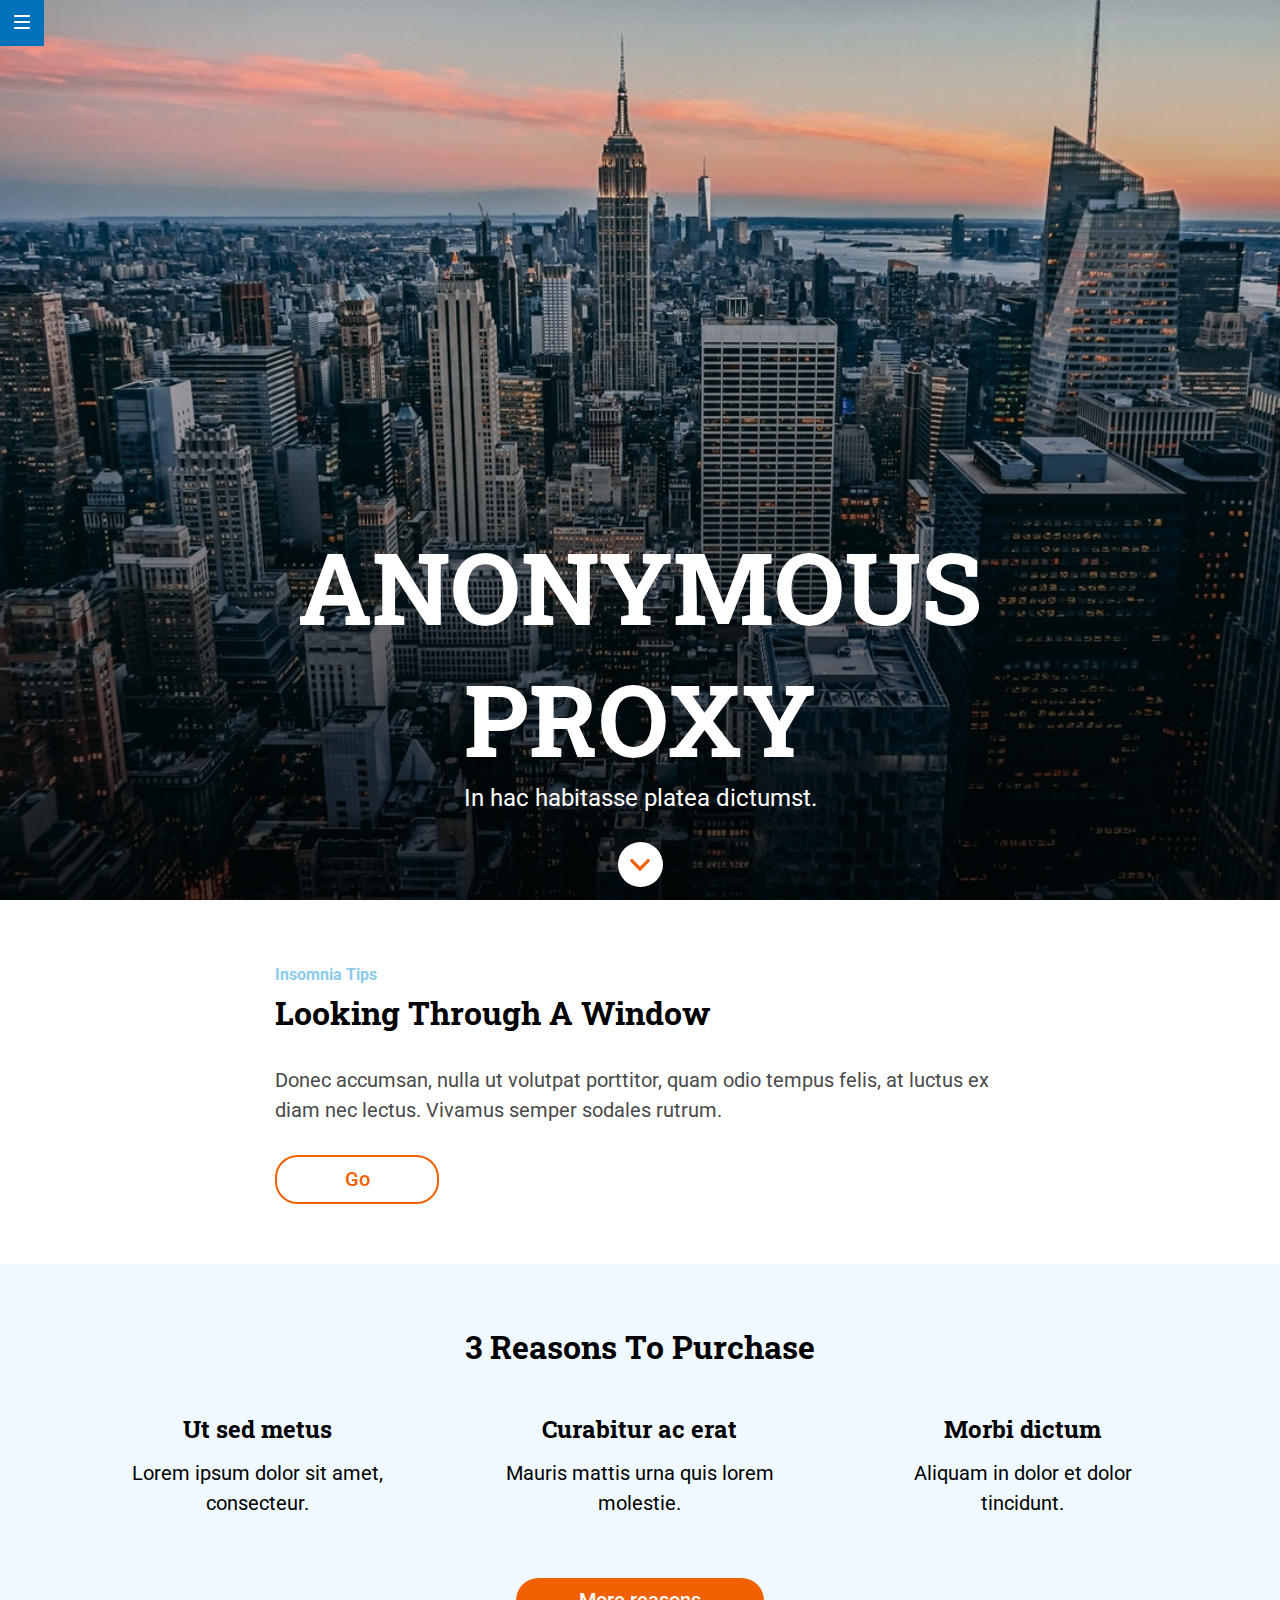
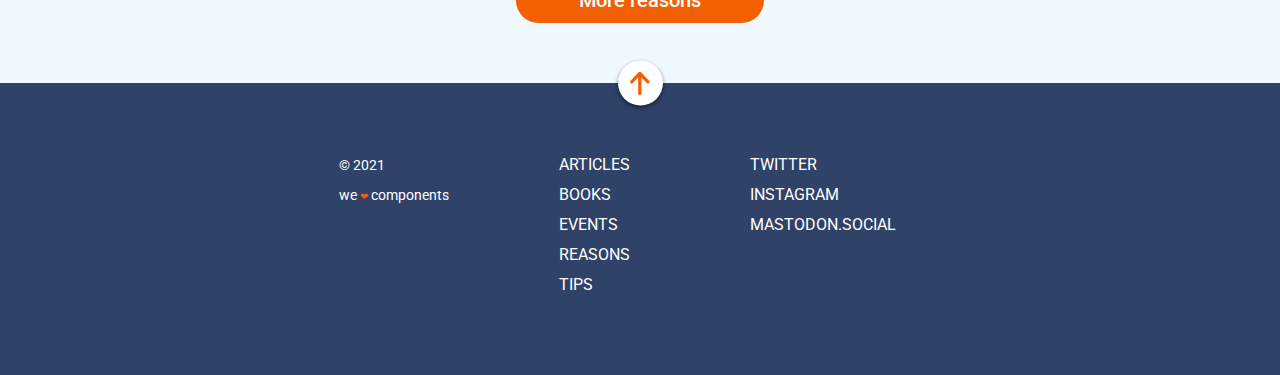
<file: docs/index.html>
<!DOCTYPE html>
<html lang="es">

<head>
  <meta charset="UTF-8" />
  <meta name="viewport" content="width=device-width, initial-scale=1" />
  <title>Evaluación módulo 1</title>
  <link rel="stylesheet" href="./assets/css/main.css">
  <style>

  </style>

</head>

<body>
  <header id="header" class="header">
      <nav><a href="https://adalab.es" class="burger"><img src="./assets/images/ico-menu.svg" alt="menu buttom"></a></nav>
      <h1 class="headertitle">Anonymous proxy</h1>
      <p class="headertext">In hac habitasse platea dictumst.</p>
      <div class="circle">
          <div class="scroll"><a href="./index.html#reasons"><img src="./assets/images/ico-scroll-down.svg"
                      class="scrollarrow" alt="scroll down arrow"></a>
          </div>
      </div>
  </header>
  <main>
    <section class="looking">
        <h2 class="insomnia">Insomnia tips</h2>
        <h3 class="titlelooking">Looking through a window</h3>
        <p class="textlooking">Donec accumsan, nulla ut volutpat porttitor, quam odio tempus felis, at luctus ex diam nec
            lectus. Vivamus semper
            sodales rutrum.</p>
        <div class="boxgo"><a href="#" class="gobuttom">Go</a></div>
    </section>
    <section id="reasons" class="reasons">
        <h2 class="titlereasons">3 reasons to purchase</h2>
        <div class="row2">
            <article>
                <h3 class="titlereason">Ut sed metus</h3>
                <p class="textreason">Lorem ipsum dolor sit amet, consecteur.</p>
            </article>
        </div>
        <div class="row3">
            <article>
                <h3 class="titlereason">Curabitur ac erat</h3>
                <p class="textreason">Mauris mattis urna quis lorem molestie.</p>
            </article>
        </div>
        <div class="row4">
            <article>
                <h3 class="titlereason">Morbi dictum</h3>
                <p class="textreason">Aliquam in dolor et dolor tincidunt.</p>
            </article>
        </div>
        <div class="row5"><a href="#" class="morebuttom">More reasons</a></div>
    </section>
  </main>
  <footer class="footer">
      <section class="circle2">
          <div class="arrow"><a href="./index.html#header"><img src="./assets/images/ico-arrow.svg" class="footerarrow"
                      alt="scroll up arrow"></a>
          </div>
      </section>
      <section class="textfooter">
          <nav class="navfooter">
              <ul class="menuarticles">
                  <li><a class="articles" href="https://adalab.es">Articles</a>
                  <li><a class="articles" href="https://adalab.es">Books</a>
                  <li><a class="articles" href="https://adalab.es">Events</a></li>
                  <li><a class="articles" href="https://adalab.es">Reasons</a>
                  <li><a class="articles" href="https://adalab.es">Tips</a></li>
              </ul>
              <ul class="menusmm">
                  <li><a class="smm" href="https://adalab.es">Twitter</a>
                  <li><a class="smm" href="https://adalab.es">Instagram</a>
                  <li><a class="smm" href="https://adalab.es">Mastodon.social</a></li>
              </ul>
          </nav>
          <section class="welove">
              <div class="copy">&copy; 2021</div>
              <small class="small">We <span class="heart">❤︎</span> components</small>
          </section>
      </section>

  </footer>
</body>

</html>
</file>
<file: docs/assets/css/main.css>
@import url("https://fonts.googleapis.com/css2?family=Roboto+Slab:wght@700&family=Roboto:wght@400;500&display=swap");*{margin:0;padding:0;font-size:10px}ul{list-style:none}a{text-decoration:none}.header{display:block;background:linear-gradient(to bottom, rgba(0,0,0,0), rgba(0,0,0,0.5)),url(../images/cover.jpg);background-repeat:no-repeat;background-position:center top;background-size:cover;height:100vh;display:flex;flex-direction:column;justify-content:flex-end}.header .burger{background-color:#0271bc;position:fixed;padding:1.5rem 1.4rem 1.5rem;top:0}.header .headertitle{font-size:4.2rem;text-align:center;line-height:5.5rem;color:white;text-transform:uppercase;font-family:"Roboto Slab",serif;padding-bottom:1rem;word-spacing:100vw}@media (min-width: 768px){.header .headertitle{font-size:8rem;line-height:10.6rem;padding-bottom:2rem}}@media (min-width: 1024px){.header .headertitle{font-size:10rem;line-height:13.2rem;padding-bottom:0}}.header .headertext{font-family:"Roboto",sans-serif;color:white;font-size:1.6rem;text-align:center;padding-bottom:4.5rem}@media (min-width: 768px){.header .headertext{font-size:2.4rem;padding-bottom:3rem}}.header .circle{display:flex;justify-content:center;align-items:center;padding-bottom:5.3rem}@media (min-width: 768px){.header .circle{padding-bottom:4.5rem}}@media (min-width: 1024px){.header .circle{padding-bottom:1.3rem}}.header .circle .scroll{height:4.5rem;width:4.5rem;background-color:white;border-radius:5rem;display:flex;justify-content:center;align-items:center}.header .circle .scroll .scrollarrow{height:1.17rem;width:2rem;padding-top:1.8rem;padding-bottom:1.53rem}.looking{padding:3rem 1.5rem}@media (min-width: 768px){.looking{padding:3rem 3.9rem}}@media (min-width: 1024px){.looking{padding:6rem 27.5rem}}.looking .insomnia{color:#8ccbea;font-size:1.4rem;font-family:"Roboto",sans-serif;line-height:3rem;text-transform:capitalize}@media (min-width: 1024px){.looking .insomnia{font-size:1.6rem}}.looking .titlelooking{font-family:"Roboto Slab",serif;font-size:2.4rem;line-height:3rem;padding-bottom:1.5rem;text-transform:capitalize}@media (min-width: 768px){.looking .titlelooking{font-size:2.6rem;line-height:4.5rem;padding-bottom:3rem}}@media (min-width: 1024px){.looking .titlelooking{font-size:3.2rem;line-height:4.5rem}}.looking .textlooking{font-family:"Roboto",sans-serif;font-size:1.8rem;line-height:3rem;color:#4a4a4a;padding-bottom:3rem}@media (min-width: 768px){.looking .textlooking{font-size:2rem}}.looking .boxgo{height:4.5rem;width:7.6rem;border:0.2rem solid #f26002;border-radius:2.25rem;display:flex;justify-content:center;margin-bottom:1.5rem}.looking .boxgo:hover{opacity:0.75;transform:scale(1.1);transition:opacity ease 5s, transform ease 5s}@media (min-width: 768px){.looking .boxgo{width:9.1rem;margin-bottom:3rem}}@media (min-width: 1024px){.looking .boxgo{width:16rem;margin-bottom:0}}.looking .boxgo .gobuttom{color:#f26002;font-family:"Roboto",sans-serif;font-weight:500;font-size:2rem;line-height:4.5rem}.reasons{background-color:#eff9ff;padding:3rem 1.5rem;display:grid;grid-template-columns:1fr 1fr 1fr 1fr 1fr 1fr}@media (min-width: 768px){.reasons{-moz-column-gap:3rem;column-gap:3rem;padding:3rem 3.57rem}}@media (min-width: 1024px){.reasons{padding:6rem 8.12rem}}.reasons .titlereasons{font-family:"Roboto Slab",serif;font-size:2.4rem;text-align:center;padding-bottom:4.5rem;line-height:3rem;text-transform:capitalize;grid-column:1/7}@media (min-width: 1024px){.reasons .titlereasons{font-size:3.2rem;line-height:4.5rem}}.reasons .row2,.reasons .row3,.reasons .row4{grid-column:2/6;margin:auto}@media (min-width: 768px){.reasons .row2{grid-column:1/3}.reasons .row3{grid-column:3/5}.reasons .row4{grid-column:5/7}}.reasons .titlereason{font-family:"Roboto Slab",serif;font-size:1.8rem;text-align:center;line-height:3rem}@media (min-width: 768px){.reasons .titlereason{font-size:2.4rem;padding-bottom:1.4rem}}.reasons .textreason{font-family:"Roboto",sans-serif;font-size:1.8rem;text-align:center;padding-bottom:4.5rem;line-height:3rem}@media (min-width: 768px){.reasons .textreason{font-size:2rem;padding-bottom:6rem}}@media (min-width: 1024px){.reasons .textreason{width:30rem}}.reasons .row5{grid-column:1/7;background-color:#f26002;text-align:center;border-radius:2.25rem;padding:0 3rem;width:-webkit-max-content;width:-moz-max-content;width:max-content;margin:0 auto 3rem auto}.reasons .row5:hover{transition:background-color ease 2s, box-shadow ease 4s;background-color:#8ccbea;box-shadow:1px 4px 8px #0271bc}@media (min-width: 768px){.reasons .row5{padding:0 4.35rem}}@media (min-width: 1024px){.reasons .row5{padding:0 6.3rem;margin:0 auto}}.reasons .row5 .morebuttom{color:white;font-family:"Roboto",sans-serif;font-size:2rem;line-height:4.5rem;font-weight:500}.footer{background-color:#304268;padding:0 3.9rem 4.5rem}@media (min-width: 1024px){.footer{padding:0 37rem 4.5rem}}.footer .textfooter{display:flex;flex-direction:column;align-items:center;color:white}@media (min-width: 768px){.footer .textfooter{display:flex;flex-direction:row-reverse;align-items:flex-start;justify-content:center}}@media (min-width: 768px){.footer .navfooter{display:flex}}.footer .circle2{display:flex;justify-content:center;align-items:center;transform:translateY(-50%);margin-bottom:3.7rem}@media (min-width: 768px){.footer .circle2{margin-bottom:2.2rem}}.footer .circle2 .arrow{height:4.5rem;width:4.5rem;background-color:white;border-radius:5rem;display:flex;justify-content:center;align-items:center;box-shadow:0 2px 4px 0 rgba(0,0,0,0.5);-webkit-animation-name:animated;animation-name:animated;-webkit-animation-duration:8s;animation-duration:8s;-webkit-animation-iteration-count:infinite;animation-iteration-count:infinite}.footer .circle2 .arrow .footerarrow{height:2.4rem;width:2.06rem;padding-top:1.8rem;padding-bottom:1.53rem}.footer .menuarticles,.footer .menusmm{text-align:center;padding-bottom:3rem}@media (min-width: 768px){.footer .menuarticles,.footer .menusmm{width:21rem;text-align:left;margin-right:3rem}}@media (min-width: 1024px){.footer .menuarticles,.footer .menusmm{width:16.1rem;margin-right:3rem}}.footer .menuarticles .articles,.footer .menuarticles .smm,.footer .menusmm .articles,.footer .menusmm .smm{color:white;text-transform:uppercase;font-size:1.6rem;font-family:"Roboto",sans-serif;line-height:3rem}@media (min-width: 768px){.footer .welove{width:21rem;margin-right:3rem}}.footer .copy{font-size:1.4rem;font-family:"Roboto",sans-serif;line-height:3rem;text-align:center}@media (min-width: 768px){.footer .copy{text-align:left}}@media (min-width: 1024px){.footer .copy{width:15.9rem;margin-right:3.1rem}}.footer .small{font-family:"Roboto",sans-serif;font-size:1.4rem;line-height:3rem;text-align:center;white-space:nowrap;text-transform:lowercase}.footer .small .heart{color:#f26002}@-webkit-keyframes animated{15%{transform:translateY(0.6rem)}30%{transform:translateY(-0.4rem)}45%{transform:translateY(0.6rem)}60%{transform:translateY(-0.2rem)}80%{transform:translateY(0.5rem)}100%{transform:translateY(0)}}@keyframes animated{15%{transform:translateY(0.6rem)}30%{transform:translateY(-0.4rem)}45%{transform:translateY(0.6rem)}60%{transform:translateY(-0.2rem)}80%{transform:translateY(0.5rem)}100%{transform:translateY(0)}}
</file>
